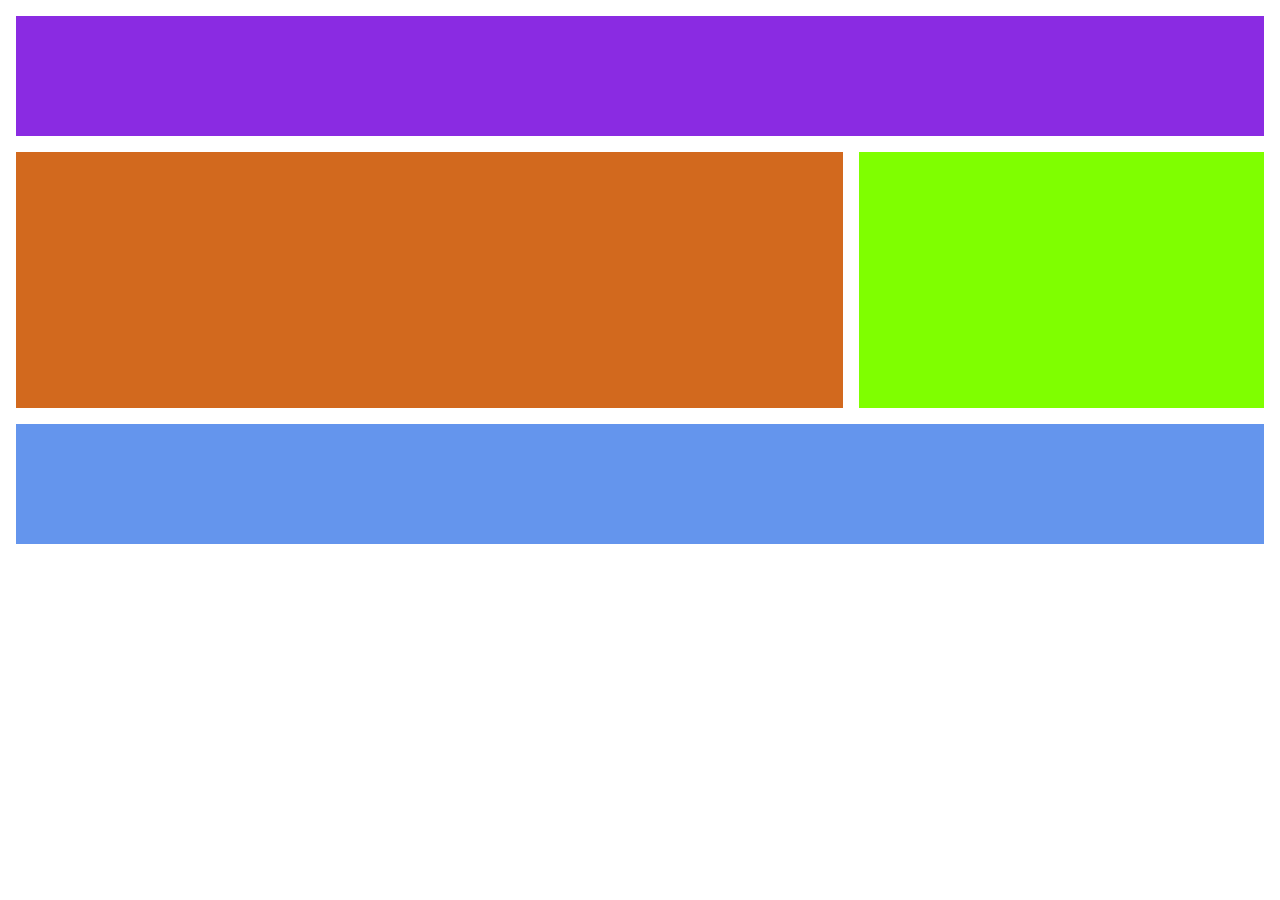
<file: grid-absolute/index.html>
<!DOCTYPE html>
<html lang="en">
  <head>
    <meta charset="UTF-8" />
    <meta name="viewport" content="width=device-width, initial-scale=1.0" />
    <link rel="stylesheet" href="style.css" />
    <title>Document</title>
  </head>
  <body>
    <header></header>
    <main></main>
    <aside></aside>
    <footer></footer>
  </body>
</html>
</file>
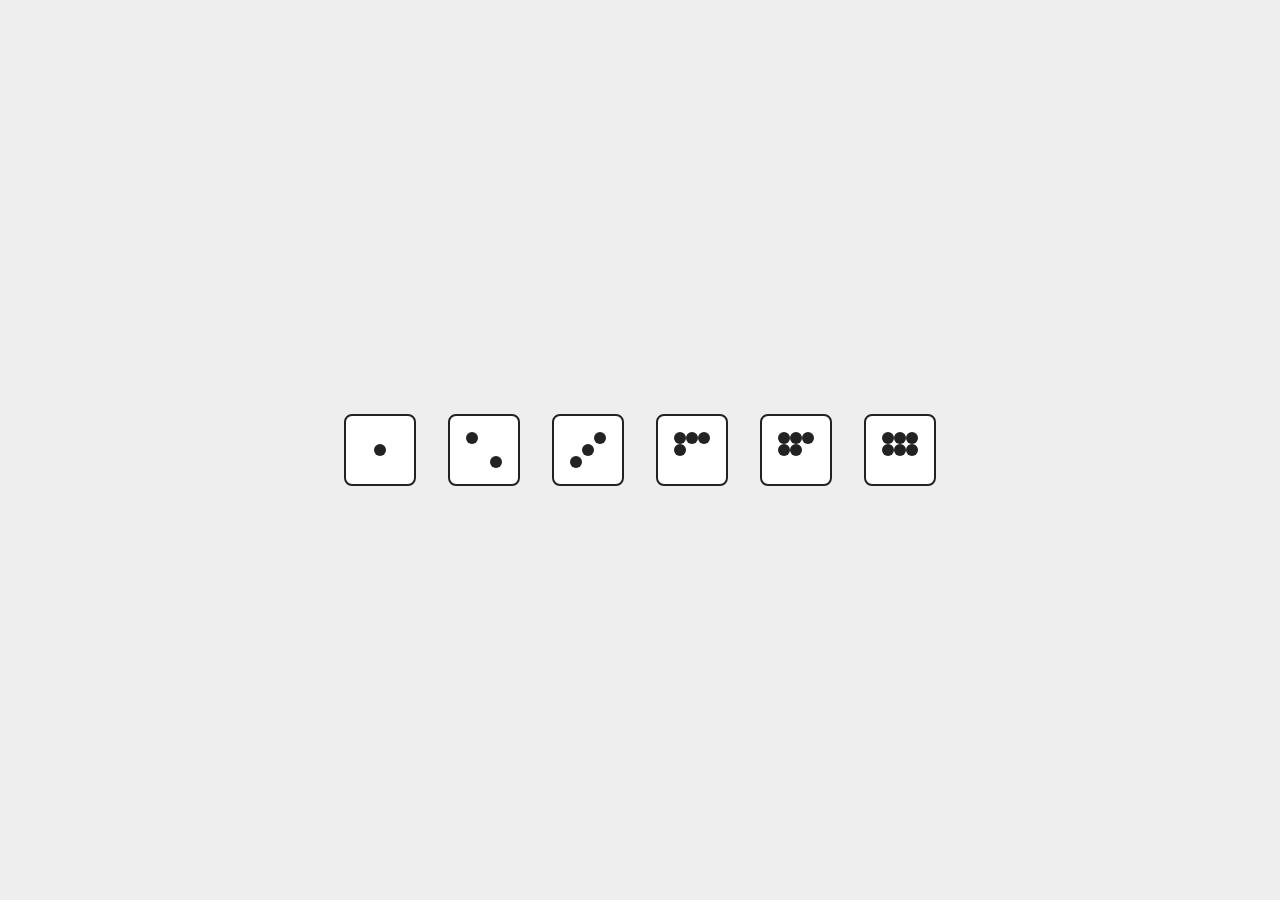
<file: Grid Bootcamp/00_grid-dices-A/index.html>
<!DOCTYPE html>
<html lang="en">
<head>
    <meta charset="UTF-8">
    <meta name="viewport" content="width=device-width, initial-scale=1.0">
    <title>Grid Dices</title>
    <link rel="stylesheet" href="css/style.css">
</head>
<body>
    <article class="dice dots-1">
        <aside></aside>
        <aside></aside>
        <aside></aside>
        <aside></aside>
        <aside></aside>
        <aside></aside>
    </article>
    <article class="dice dots-2">
        <aside></aside>
        <aside></aside>
        <aside></aside>
        <aside></aside>
        <aside></aside>
        <aside></aside>
    </article>
    <article class="dice dots-3">
        <aside></aside>
        <aside></aside>
        <aside></aside>
        <aside></aside>
        <aside></aside>
        <aside></aside>
    </article>
    <article class="dice dots-4">
        <aside></aside>
        <aside></aside>
        <aside></aside>
        <aside></aside>
        <aside></aside>
        <aside></aside>
    </article>
    <article class="dice dots-5">
        <aside></aside>
        <aside></aside>
        <aside></aside>
        <aside></aside>
        <aside></aside>
        <aside></aside>
    </article>
    <article class="dice dots-6">
        <aside></aside>
        <aside></aside>
        <aside></aside>
        <aside></aside>
        <aside></aside>
        <aside></aside>
    </article>
</body>
</html>
</file>
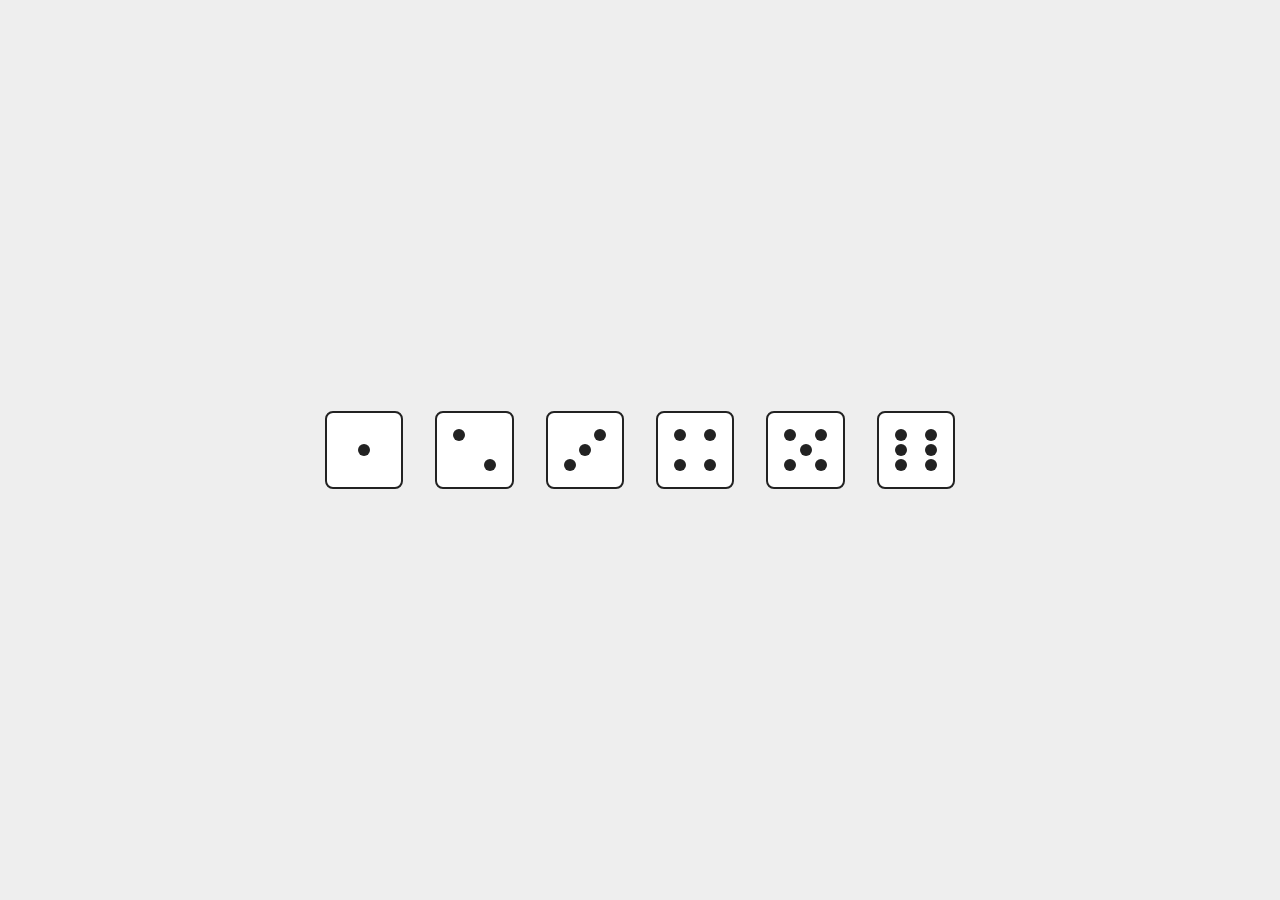
<file: Grid Bootcamp/00_grid-dices-B/index.html>
<!DOCTYPE html>
<html lang="en">
<head>
    <meta charset="UTF-8">
    <meta name="viewport" content="width=device-width, initial-scale=1.0">
    <title>Grid Dices</title>
    <link rel="stylesheet" href="css/style.css">
</head>
<body>
    <article class="dice dots-1">
        <aside></aside>
    </article>
    <article class="dice dots-2">
        <aside></aside>
        <aside></aside>
    </article>
    <article class="dice dots-3">
        <aside></aside>
        <aside></aside>
        <aside></aside>
    </article>
    <article class="dice dots-4">
        <aside></aside>
        <aside></aside>
        <aside></aside>
        <aside></aside>
    </article>
    <article class="dice dots-5">
        <aside></aside>
        <aside></aside>
        <aside></aside>
        <aside></aside>
        <aside></aside>
    </article>
    <article class="dice dots-6">
        <aside></aside>
        <aside></aside>
        <aside></aside>
        <aside></aside>
        <aside></aside>
        <aside></aside>
    </article>
</body>
</html>
</file>
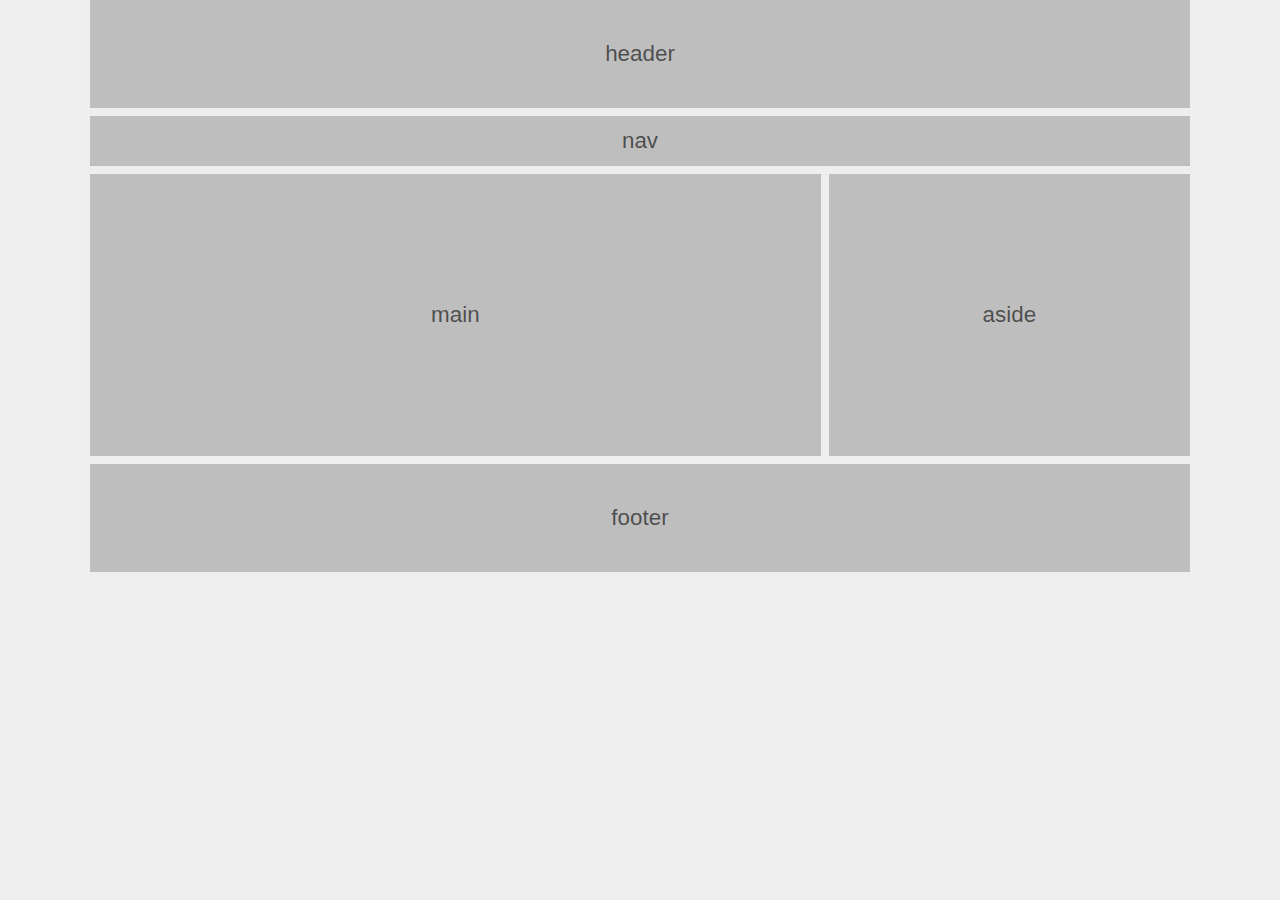
<file: Grid Bootcamp/01_golden-layout-B/index.html>
<!DOCTYPE html>
<html lang="en">
<head>
    <meta charset="UTF-8">
    <meta name="viewport" content="width=device-width, initial-scale=1.0">
    <title>Golden Layout grid - A</title>
    <link rel="stylesheet" href="css/style.css">
</head>
<body>
    <div class="wrapper">
        <header>header</header>
        <nav>nav</nav>
        <main>main</main>
        <aside>aside</aside>
        <footer>footer</footer>
    </div>
</body>
</html>
</file>
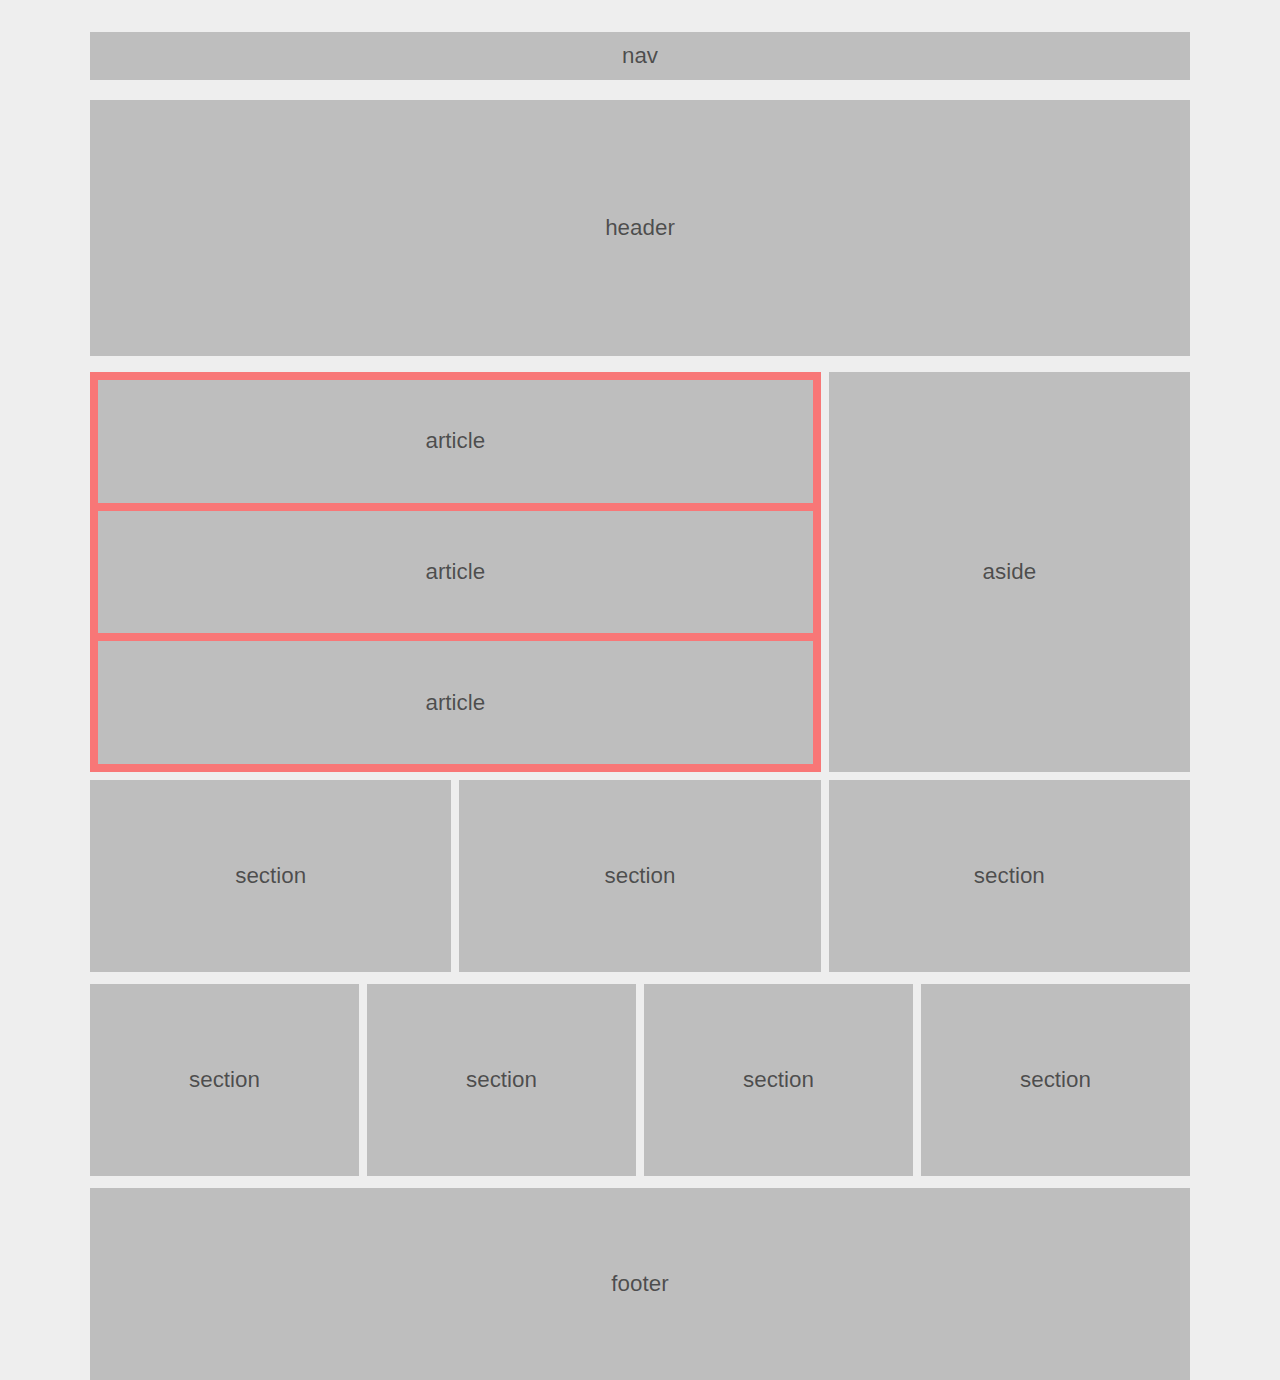
<file: Grid Bootcamp/02_dynamic-layout-A/index.html>
<!DOCTYPE html>
<html lang="en">
<head>
    <meta charset="UTF-8">
    <meta name="viewport" content="width=device-width, initial-scale=1.0">
    <title>Semicomplex Layout - A</title>
    <link rel="stylesheet" href="css/style.css">
</head>
<body>
    <div class="wrapper">
        <nav>nav</nav>
        <header>header</header>
        <main>
            <article>article</article>
            <article>article</article>
            <article>article</article>
        </main>
        <aside>aside</aside>
        <section class="col-4">section</section>
        <section class="col-4">section</section>
        <section class="col-4">section</section>
        <section class="col-3">section</section>
        <section class="col-3">section</section>
        <section class="col-3">section</section>
        <section class="col-3">section</section>
        <footer>footer</footer>
    </div>
</body>
</html>
</file>
<file: grid-absolute/style.css>
* {
    box-sizing: border-box;
    margin: 0;
    padding: 0;
}

body {
    width: 100vw;
    height: 100vh;
    padding: 1rem;

    display: grid;
    grid-template-columns: repeat(6, 1fr);
    grid-template-rows: repeat(4, 120px);
    gap: 1rem;

}

header {
    background-color: blueviolet;
    /* grid-column-start: 1;
    grid-column-end: 7; */

    grid-column: 1 / 7;
}

main {
    background-color: chocolate;
    /* grid-column-start: 1;
    grid-column-end: 5;
    grid-row-start: 2;
    grid-row-end: 4; */

    /* grid-column: 1 / 5;
    grid-row: 2 / 4; */

    /* Ordning: row-start, column-start, row-end, column-end */
    grid-area: 2 / 1 / 4 / 5;
}

aside {
    background-color: chartreuse;
    /* grid-column-start: 5;
    grid-column-end: 7;
    grid-row-start: 2;
    grid-row-end: 4; */

    /* grid-column: 5 / 7;
    grid-row: 2 / 4; */

    grid-area: 2 / 5 / 4 / 7;

}

footer {
    background-color: cornflowerblue;
    grid-column-start: 1;
    grid-column-end: 7;

    grid-column: 1 / 7;
}
</file>
<file: Grid Bootcamp/00_grid-dices-A/css/style.css>
body {
    margin: 0;
    height: 100vh;
    background: #eee;
    display: flex;
    justify-content: center;
    align-items: center;
    font-family: 'Gill Sans', 'Gill Sans MT', Calibri, 'Trebuchet MS', sans-serif;
    font-size: 1.4rem;
    color: rgba(0, 0, 0, .6);
}

.dice {
    background: #fff;
    border: 2px solid #222;
    border-radius: .5rem;
    margin: 1rem;
    display: flex;
    padding: 1rem;
    box-sizing: border-box;

    /* HÄR KODAR DU UPP DIN GRID */
    display: grid;
    grid-template-columns: repeat(3, 1fr);
    grid-template-rows: repeat(3, 1fr);
}

.dice.faded {
    opacity: .2;
}

.dice aside {
    background: #222;
    border-radius: 99rem;
    display: none;
    width: 12px;
    aspect-ratio: 1;
}

.dice.dots-1 aside:nth-child(1) {
    display: block;
    grid-column: 2 / 3;
    grid-row: 2 / 3;
    
}

.dice.dots-2 aside:nth-child(1) {
    display: block;
    grid-column: 1 / 2;
    grid-row: 1 / 2;
    
}

.dice.dots-2 aside:nth-child(2) {
    display: block;
    grid-column: 3 / 4;
    grid-row: 3 / 4;
}

.dice.dots-3 aside:nth-child(1) {
    display: block;
    grid-column: 3 / 4;
    grid-row: 1 / 2;    
    
}

.dice.dots-3 aside:nth-child(2) {
    display: block;
    grid-column: 2 / 3;
    grid-row: 2 / 3;
    
}

.dice.dots-3 aside:nth-child(3) {
    display: block;
    grid-column: 1 / 2;
    grid-row: 3 / 4;
    
}

.dice.dots-4 aside:nth-child(1) {
    display: block;

    
}

.dice.dots-4 aside:nth-child(2) {
    display: block;

    
}

.dice.dots-4 aside:nth-child(3) {
    display: block;

    
}

.dice.dots-4 aside:nth-child(4) {
    display: block;

    
}

.dice.dots-5 aside:nth-child(1) {
    display: block;

    
}

.dice.dots-5 aside:nth-child(2) {
    display: block;

    
}

.dice.dots-5 aside:nth-child(3) {
    display: block;

    
}

.dice.dots-5 aside:nth-child(4) {
    display: block;

    
}

.dice.dots-5 aside:nth-child(5) {
    display: block;

    
}

.dice.dots-6 aside:nth-child(1) {
    display: block;

    
}

.dice.dots-6 aside:nth-child(2) {
    display: block;

    
}

.dice.dots-6 aside:nth-child(3) {
    display: block;

    
}

.dice.dots-6 aside:nth-child(4) {
    display: block;

    
}

.dice.dots-6 aside:nth-child(5) {
    display: block;

    
}

.dice.dots-6 aside:nth-child(6) {
    display: block;

    
}
</file>
<file: Grid Bootcamp/00_grid-dices-B/css/style.css>
body {
    margin: 0;
    height: 100vh;
    background: #eee;
    display: flex;
    justify-content: center;
    align-items: center;
    font-family: 'Gill Sans', 'Gill Sans MT', Calibri, 'Trebuchet MS', sans-serif;
    font-size: 1.4rem;
    color: rgba(0, 0, 0, .6);
}

.dice {
    background: #fff;
    border: 2px solid #222;
    border-radius: .5rem;
    margin: 1rem;
    padding: 1rem;
    aspect-ratio: 1;

    /* HÄR KODAR DU UPP DIN GRID */
    display: grid;
    grid-template-columns: repeat(3, 1fr);
    grid-template-rows: repeat(3, 1fr);
    gap: .2rem;
}

.dice.faded {
    opacity: .2;
}

.dice aside {
    background: #222;
    border-radius: 99rem;
    width: 12px;
    aspect-ratio: 1;
}

.dice aside:nth-child(1) { 
    grid-area: one;
}
.dice aside:nth-child(2) {
    grid-area: two;
}
.dice aside:nth-child(3) {
    grid-area: three;
}
.dice aside:nth-child(4) {
    grid-area: four;
}
.dice aside:nth-child(5) {
    grid-area: five;
}
.dice aside:nth-child(6) {
    grid-area: six;
}

/* TIPS */
/* 
Utgå från nedanstående grid-template-areas. En punkt definerar en tom plats i den grid
'.  . .'
'. . .'
'. . .'

*/

.dice.dots-1 {
    grid-template-areas: 
        '. . .'
        '. one .'
        '. . .'
    ;
}

.dice.dots-2 {
    grid-template-areas: 
        'one  . .'
        '. . .'
        '. . two'
    ;
    
}

.dice.dots-3 {
    grid-template-areas: 
        '. . one'
        '. two .'
        'three . .'
    ;
}

.dice.dots-4 {
    grid-template-areas: 
        'one . two'
        '. . .'
        'three . four'
    ;
    
}

.dice.dots-5 {
    grid-template-areas: 
        'one . two'
        '. five .'
        'three . four'
    ;
    
}

.dice.dots-6 {
    grid-template-areas: 
        'one . two'
        'three . four'
        'five . six'
    ;
    
}
</file>
<file: Grid Bootcamp/01_golden-layout-B/css/style.css>
body {
    margin: 0;
    height: 100vh;
    background: #eee;
    display: flex;
    justify-content: center;
    align-items: center;
    font-family: 'Gill Sans', 'Gill Sans MT', Calibri, 'Trebuchet MS', sans-serif;
    font-size: 1.4rem;
    color: rgba(0, 0, 0, .6);
}

.wrapper {
    max-width: 1100px;
    width: 100%;
    min-height: 100vh;
    /* HÄR KODAR DU UPP DIN GRID */
    display: grid;
    grid-template-columns: repeat(3, 1fr);
    grid-auto-rows: 50px;
    gap: .5rem;

}

.wrapper > * {
    background: rgba(0, 0, 0, .2);
    display: flex;
    justify-content: center;
    align-items: center;
}

header {
    grid-column: auto / span 3;
    grid-row: auto / span 2;
}

nav {
    grid-column: auto / span 3;    
}

main {
    grid-column: auto / span 2;
    grid-row: auto / span 5;
    
}

aside {
    grid-row: auto / span 5;
    
}

footer {
    grid-column: auto / span 3;
    grid-row: auto / span 2;
    
}
</file>
<file: Grid Bootcamp/02_dynamic-layout-A/css/style.css>
body {
    margin: 0;
    height: 100vh;
    background: #eee;
    align-items: center;
    font-family: 'Gill Sans', 'Gill Sans MT', Calibri, 'Trebuchet MS', sans-serif;
    font-size: 1.4rem;
    color: rgba(0, 0, 0, .6);
}

.wrapper {
    margin: 2rem auto;
    max-width:1100px;
    width: 100%;

    /* HÄR KODAR DU UPP DIN GRID */
    display: grid;
    grid-template-columns: repeat(12, 1fr);
    grid-auto-rows: 60px;
    gap: .5rem;
}

.wrapper > * {
    background: rgba(0, 0, 0, .2);
    display: flex;
    justify-content: center;
    align-items: center;
}

nav {
    height: 3rem;

    /* Här behövs grid-grejjer */
    grid-column: auto / span 12;
}

header {
    height: 16rem;
    
    /* Här behövs grid-grejjer */
    grid-column: auto / span 12;
    grid-row: auto / span 4;
}


main {
    padding: .25rem .5rem;
    flex-direction: column;
    align-items: flex-start;
    background: rgba(255, 40, 40, .6) !important;

    /* Här behövs grid-grejjer */
    grid-column: auto / span 8;
    grid-row: auto / span 6;

    display: grid;
    grid-template-columns: 1fr;
    grid-template-rows: repeat(3, 1fr);
}

main article {
    width: 100%;
    height: 12rem;
    background: rgba(190, 190, 190, 1);
    margin: .25rem 0;
    display: flex;
    justify-content: center;
    align-items: center;

    /* Här behövs grid-grejjer */

}

aside {
    grid-column: auto / span 4;
    grid-row: auto / span 6;
}

section.col-4 {
    height: 12rem;

    /* Här behövs grid-grejjer */
    grid-column: auto / span 4;
    grid-row: auto / span 3;
}

section.col-3 {
    height: 12rem;

    /* Här behövs grid-grejjer */
    grid-column: auto / span 3;
    grid-row: auto / span 3;
}

footer {
    height: 12rem;
    
    /* Här behövs grid-grejjer */
    grid-column: auto / span 12;
    grid-row: auto / span 2;

}
</file>
